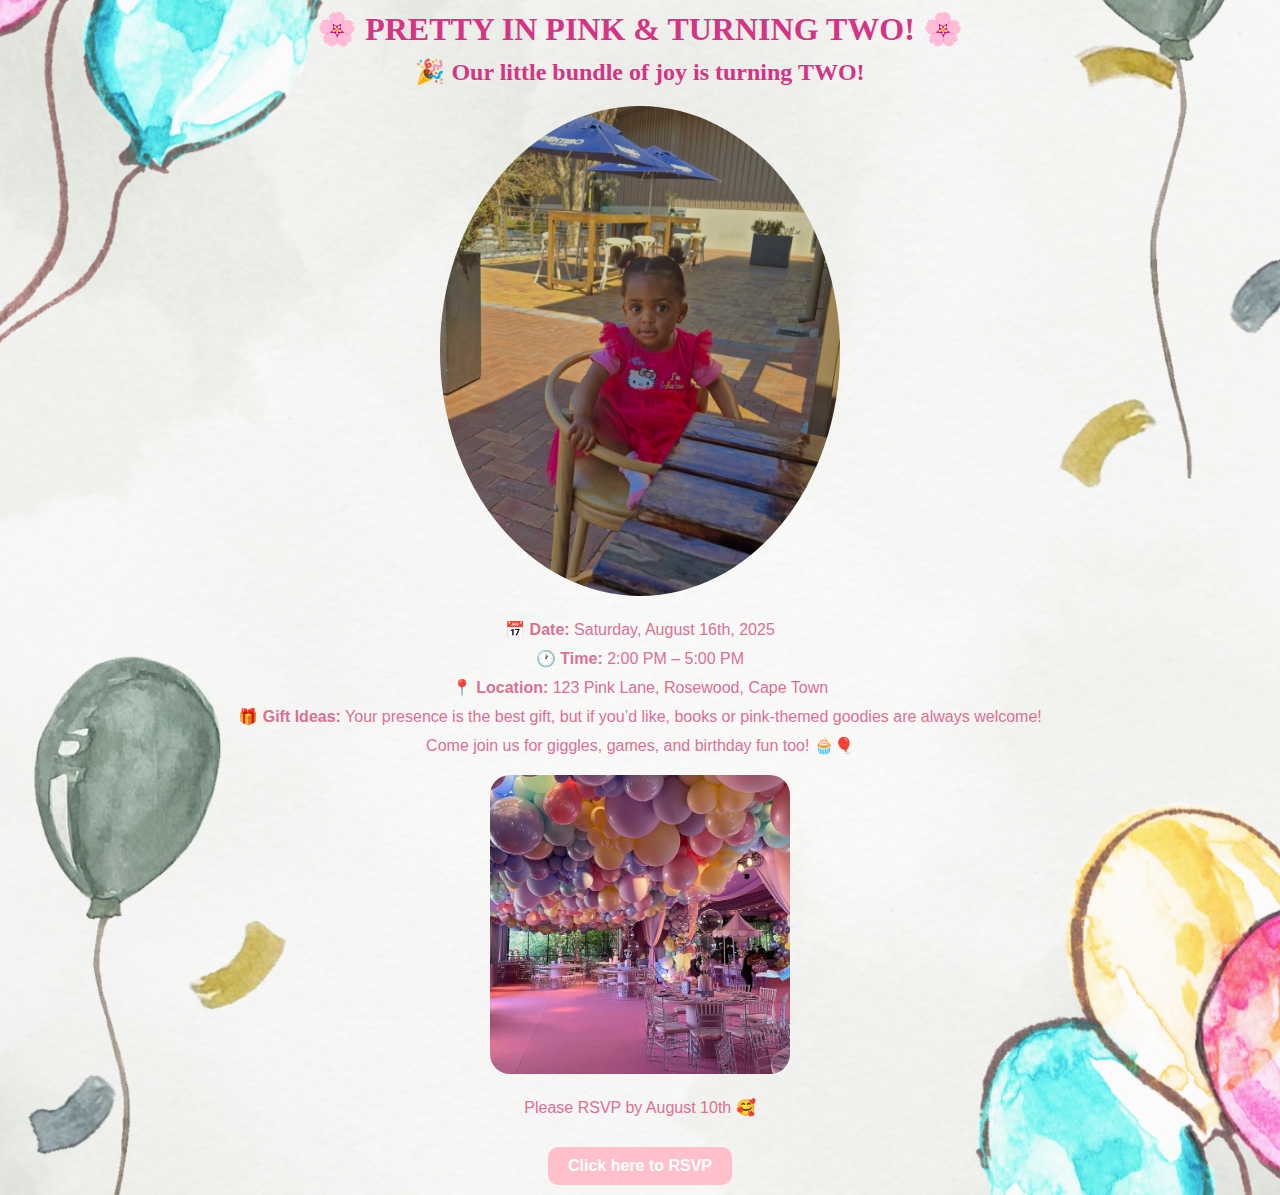
<file: index.html>
<!DOCTYPE html>
<html>
  <head>
    <link rel="stylesheet" href="style.css">
    <title>Pretty in Pink Party</title>
  </head>

  <body>
    <h1>🌸 PRETTY IN PINK & TURNING TWO! 🌸</h1>
    <h2>🎉 Our little bundle of joy is turning TWO!</h2>

    <img src="images/2daf4bb4-2456-465c-9729-e555420d085f.jpg" width="400" height="400" class="round" />
    <p><strong>📅 Date:</strong> Saturday, August 16th, 2025</p>
    <p><strong>🕐 Time:</strong> 2:00 PM – 5:00 PM</p>
    <p><strong>📍 Location:</strong> 123 Pink Lane, Rosewood, Cape Town</p>
    <p><strong>🎁 Gift Ideas:</strong> Your presence is the best gift, but if you’d like, books or pink-themed goodies are always welcome!</p>

    <p>Come join us for giggles, games, and birthday fun too! 🧁🎈</p>
    <img src="images/image1.jpeg" width="300" />
    <p>Please RSVP by August 10th 🥰</p>
    <p><a href="rsvp.html">Click here to RSVP</a></p>
  </body>
</html>
</file>
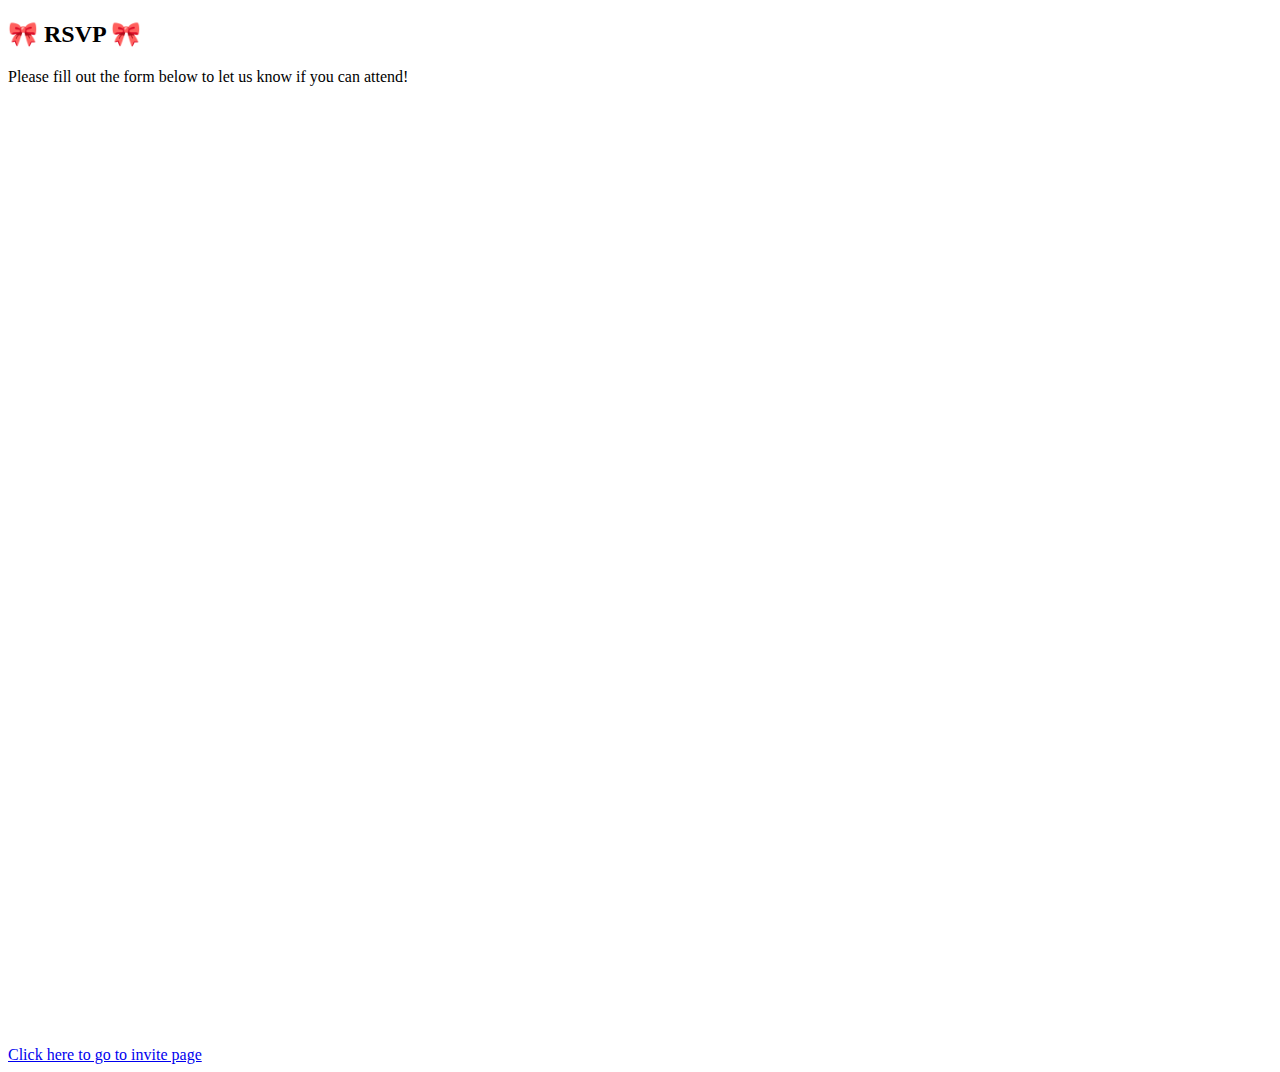
<file: rsvp.html>
<!DOCTYPE html>
<html>
     <head>
    </head>
    <body>
     <h2>🎀 RSVP 🎀</h2>
     <p>Please fill out the form below to let us know if you can attend!</p>
     <iframe src="https://docs.google.com/forms/d/e/1FAIpQLSfO4zhswleqxiqTCDuGaXlRKm52HXgZPeiMWVELkDzgDJx6CA/viewform?embedded=true" width="640" height="922" frameborder="0" marginheight="0" marginwidth="0">Loading…</iframe>
    <br><br>
    <a href="index.html">Click here to go to invite page</a>
   </body>
</html>
</file>
<file: style.css>
h1 {
    font-family:cursive;
    
}
h2 {
    font-family:cursive;
}
p {
    color: palevioletred;
    font-family:'Franklin Gothic Medium', 'Arial Narrow', Arial, sans-serif;
}
body {
  text-align: center;
  background-image: url("images/image0.png");
  background-size: cover;
  background-position: center;
  background-repeat: no-repeat;
  font-family: 'Segoe UI', Tahoma, Geneva, Verdana, sans-serif;
  color: #333; 
  padding: 30px;
}
h1, h2 {
  color: #d63384; 
}

img {
  margin: 10px;
}

.round {
  border-radius: 50%;
  object-fit: cover;
}

body {
  margin: 0;
  padding: 0;
  font-family: cursive, sans-serif; 
  background-image: url("images/image0.png")
}

h1, h2, p {
  margin: 10px 0;
}

img {
  max-width: 100%;
  height: auto;
  border-radius: 20px;
  margin: 10px;
}

a {
  display: inline-block;
  margin-top: 20px;
  padding: 10px 20px;
  background-color: pink;
  color: white;
  text-decoration: none;
  border-radius: 10px;
  font-weight: bold;
}

/* Media query for mobile */
@media (max-width: 600px) {
  h1 {
    font-size: 24px;
  }

  h2 {
    font-size: 18px;
  }

  p {
    font-size: 16px;
  }

  a {
    padding: 8px 16px;
    font-size: 14px;
  }
}
</file>
